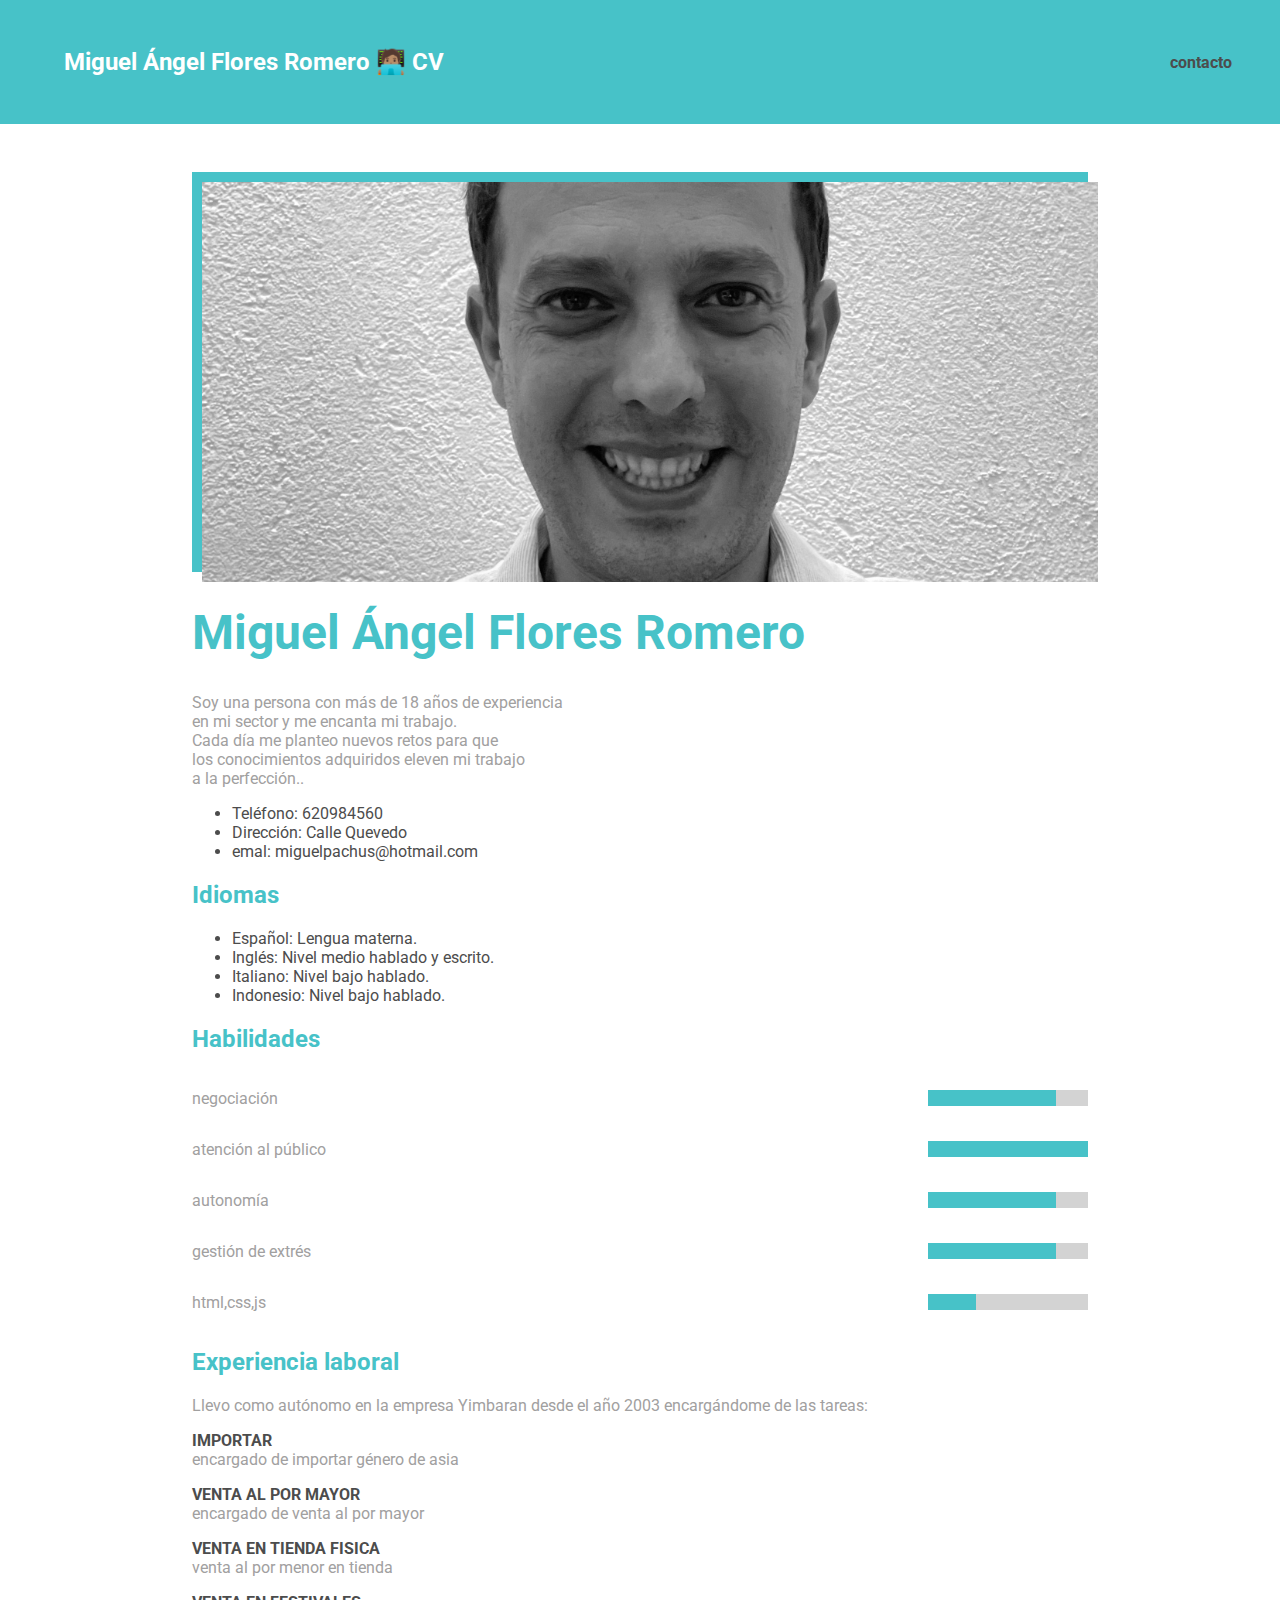
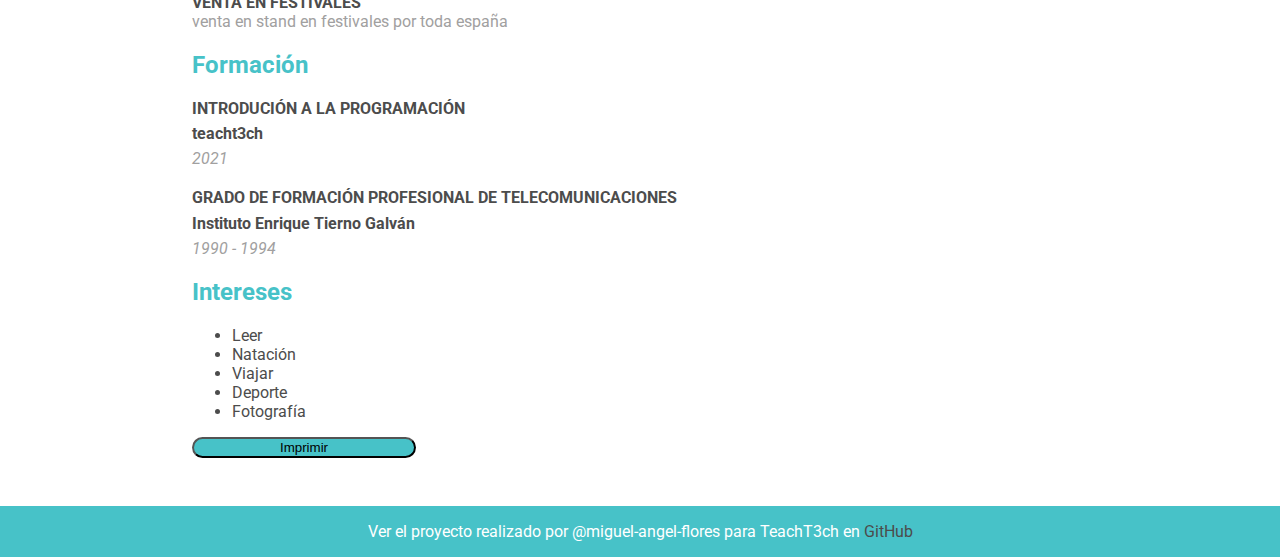
<file: index.html>
<!DOCTYPE html>
<html lang="es">

<head>
    <meta charset="UTF-8">
    <meta name="viewport" content="width=device-width, initial-scale=1.0">
    <link href="https://fonts.googleapis.com/css2?family=Roboto:ital,wght@0,300;0,400;0,700;1,400&display=swap"
        rel="stylesheet">
    <link rel="stylesheet" href="styles.css">
    <title>Curriculum</title>
</head>

<body>
    <header>
        <span class="logo">Miguel Ángel Flores Romero 🧑🏽‍💻 CV</span>
        <a href="contacto.html">contacto</a>
    </header>
    <main class="cv">
        <div class="foto">
            <img src="assets/miguel-angel-flores.jpeg" alt="Fotografia" />
        </div>
        <h1>Miguel Ángel Flores Romero</h1>
        <p>Soy una persona con más de 18 años de experiencia<br>
            en mi sector y me encanta mi trabajo.<br>
            Cada día me planteo nuevos retos para que<br>
            los conocimientos adquiridos eleven mi trabajo<br>
            a la perfección..</p>

        <section id="contacto">
            <ul>
                <li>Teléfono: 620984560</li>
                <li>Dirección: Calle Quevedo</li>
                <li>emal: miguelpachus@hotmail.com</li>
            </ul>
        </section>
        <section id="idiomas">
            <h2>Idiomas</h2>
            <ul>
                <li>Español: Lengua materna.</li>
                <li>Inglés: Nivel medio hablado y escrito.</li>
                <li>Italiano: Nivel bajo hablado.</li>
                <li>Indonesio: Nivel bajo hablado.</li>
            </ul>
        </section>
        <section id="habilidades">
            <h2>Habilidades</h2>
        </section>
        <section id="cargos">
            <h2>Experiencia laboral</h2>
            <p>Llevo como autónomo en la empresa Yimbaran desde el año 2003 encargándome de las tareas:</p>
        </section>
        <section id="formacion">
            <h2>Formación</h2>
            <ol>
                <li>
                    <div>
                        <h3>Introdución a la programación</h3>
                        <h4><a href="https://teacht3ch.com/index.html">teacht3ch</a></h4>
                        <p><i>2021</i></p>
                    </div>
                </li>
                <li>
                    <div>
                        <h3>Grado de formación profesional de telecomunicaciones</h3>
                        <h4>Instituto Enrique Tierno Galván</h4>
                        <p><i>1990 - 1994</i></p>
                    </div>
                </li>
            </ol>
        </section>
        <section id="intereses">
            <h2>Intereses</h2>
            <ul>
                <li>Leer</li>
                <li>Natación</li>
                <li>Viajar</li>
                <li>Deporte</li>
                <li>Fotografía</li>
            </ul>
        </section>
        <button id="imprimir">Imprimir</button>
    </main>
    <script src="main.js"></script>
    <footer>
        Ver el proyecto realizado por @miguel-angel-flores para TeachT3ch en <a
            href="https://github.com/miguel-angel-flores/miguel-angel-flores.github.io.git">GitHub</a>
    </footer>
</body>

</html>
</file>
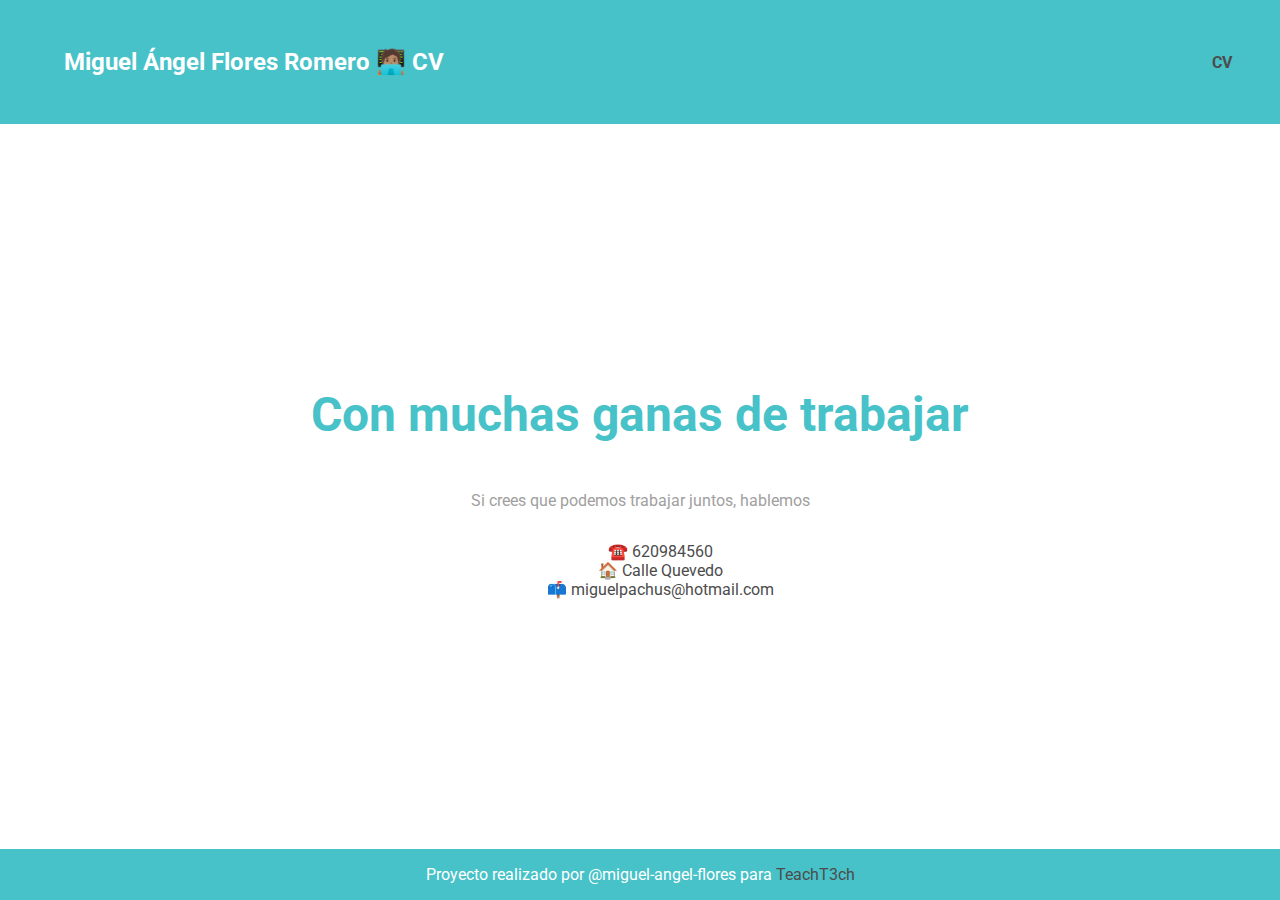
<file: contacto.html>
<!DOCTYPE html>
<html lang="es">

<head>
    <meta charset="UTF-8">
    <meta name="viewport" content="width=device-width, initial-scale=1.0">
    <link href="https://fonts.googleapis.com/css2?family=Roboto:ital,wght@0,300;0,400;0,700;1,400&display=swap"
        rel="stylesheet">
    <link rel="stylesheet" href="styles.css">
    <title>Contacto</title>
</head>

<body>
    <header>
        <span class="logo">Miguel Ángel Flores Romero 🧑🏽‍💻 CV</span>
        <a href="index.html">CV</a>
    </header>
    <main>
        <h1>Con muchas ganas de trabajar</h1>
        <p>Si crees que podemos trabajar juntos, hablemos</p>
        <ul>
            <li>☎️ 620984560</li>
            <li>🏠 Calle Quevedo</li>
            <li>📫 miguelpachus@hotmail.com</li>
        </ul>
        <style>
            main {
                display: flex;
                height: 80vh;
                justify-content: center;
                align-items: center;
                flex-direction: column;
                text-align: center;
            }

            li {
                list-style: none;
            }

            footer {
                width: 100%;
                position: absolute;
                padding: 1rem 0;
                bottom: 0;
                left: 0;
            }
        </style>
    </main>
    <script src="main.js"></script>
    <footer>
        Proyecto realizado por @miguel-angel-flores para <a href="https://teacht3ch.com/index.html">TeachT3ch</a>
    </footer>
</body>

</html>
</file>
<file: styles.css>
@media (max-width: 480px) {
    html {
        height: 100%;
    }
    h1 {
       font-size: 1.5em; 
    }

    h2 {
        font-size: 24px;
        margin: 0 0 0.5em 0;
    }
    
    main {
        width: 90%;
    }
}

:root {
    --main-color:#47c2c8;
    --text-color:#4c4c4c;
}

body {
    font-family: "Roboto", sans-serif;
    background-color:white;
    color: var(--text-color);
    margin: 0;
}

.cv {
    columns: 2 450px;
    column-gap: 50px;
    padding: 48px;
    max-width: 70%;
    margin: 0 auto;
}

h1 {
   color: var(--main-color);
   font-size: 3rem;
}

h2 {
    color: var(--main-color);
}

h3 {
    text-transform: uppercase;
    font-weight: bold;
    font-size: 1rem;
    margin-top: 1.5rem;
}

#cargos p {
    margin: 0;
}

#cargos h3 {
    margin: 1rem 0 0 0;
}

h4 {
    font-size: 0,80rem;
    font-weight: bold;
}
section ol {
    list-style: none;
    margin: 0;
    padding: 0;
}
section ol li * {
    margin: 0;
    margin-top: 0.40rem;
}

#formacion li {
    margin-bottom: 1.25rem;
}

p {
    color: rgb(161, 160, 160);
}

a {
    text-decoration: none;
    color: var(--text-color);
}
img{
    margin: 10px;
    height: 100%;
    width: 100%;
    object-fit: cover;
    filter: grayscale(100%);
}

img:hover{
filter: grayscale(0);
}

.foto {
    background-color: var(--main-color);
    height: 400px;
}

.habilidad {
    display: flex;
    align-items: center;
    justify-content: space-between;
}

/* Change progress bar color in all browsers */
progress {
    -webkit-appearance: none;
    color: var(--main-color);
}

::-webkit-progress-bar {
    background-color: lightgrey;
}

progress::-webkit-progress-value {
    background-color: var(--main-color) !important;
}

progress::-moz-progress-bar {
    background-color: var(--main-color) !important;
}

footer {
    background-color: var(--main-color);
    text-align: center;
    color: white;
    padding: 1rem 0;
}

header {
    z-index: 1;
    background-color: var(--main-color);
    text-align: left;
    color:white;
    padding: 3rem;
    font-weight: bolder;
    display: flex;
    align-items: center;
    justify-content: space-between;
    position: sticky;
    top: 0;
}

.logo {
    font-size: 1.5rem;
    margin-left: 1rem;
}

button {
    width: 25%;
    cursor: pointer;
    border-radius: 1.5em;
    background-color: var(--main-color);
  }

@page {
    size: A4;
    margin: 0;
}
@media print {

    html, body {
        width: 210mm;
        height: 297mm;
    }
    header, footer, button {
        display: none;
    }
    body {
        font-size: small;
    }
    h1, h2, h3, h4, p, li {
        line-height: 1em;
    }
    .cv {
        columns: 2;
        column-gap: 50px;
        padding: 48px;
        margin: 0 auto;
    }
 }
</file>
